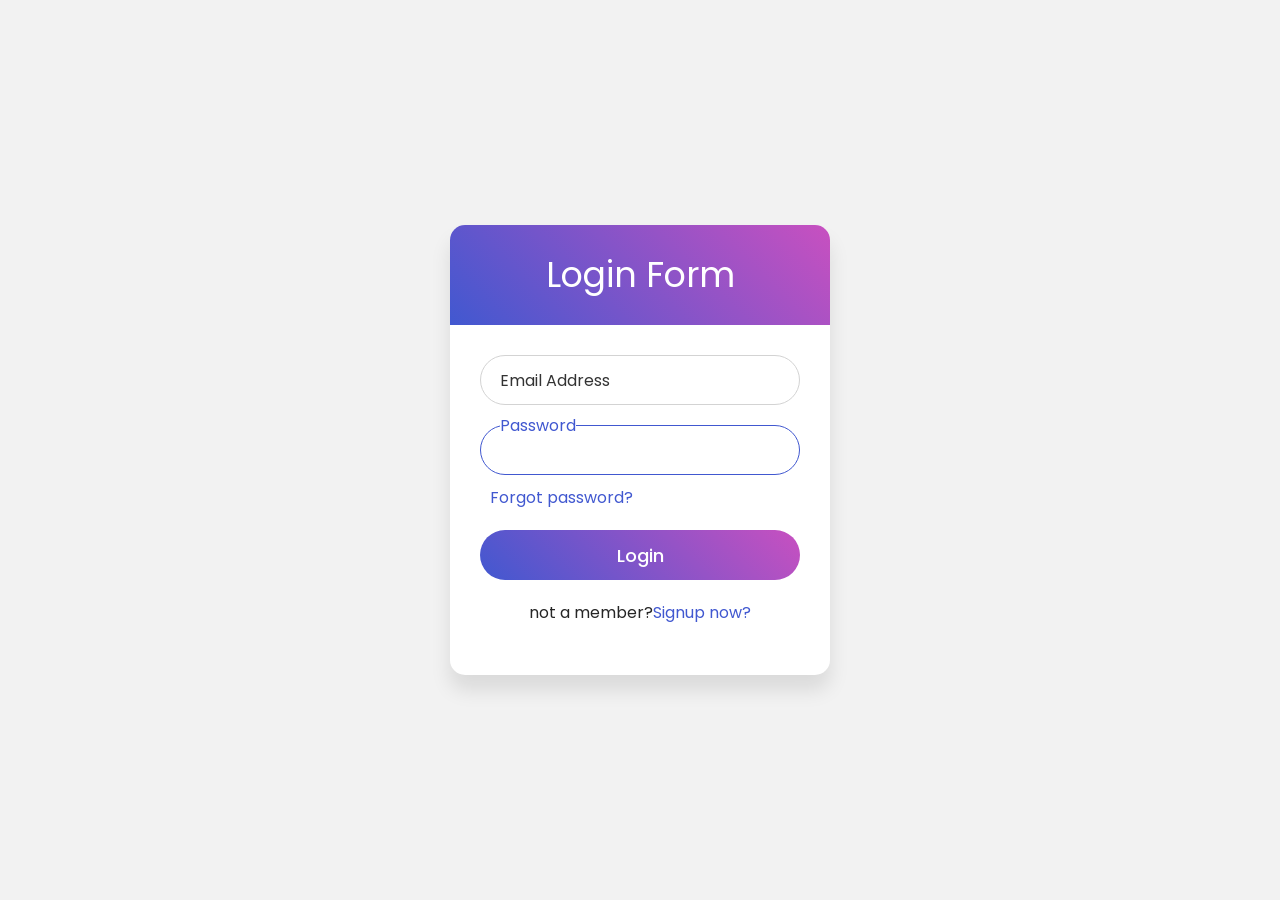
<file: index.html>
<!DOCTYPE html>
<html lang="pt-br">
<head>
    <meta charset="UTF-8">
    <title>Login form design</title>
    <link rel="stylesheet" href="style.css">
</head>
<body>
    <div class="wrapper">
        <div class="title">Login Form</div>
        <form action="#">
            <div class="field">
                <input type="text" required> 
                <label>Email Address</label>
            </div>
             <div class="field">
                <input type="password">
                <label>Password</label>
            </div>
            <div class="pass-link"><a href="#">Forgot password?</a></div>
             <div class="field"> 
              <input type="submit" value="Login">
             
            </div>
            <div class="signup-link">not a member?<a href="#">Signup now?</a></div>
        </form>
    </div>
</body>
</html>
</file>
<file: style.css>
@import url("https://fonts.googleapis.com/css2?family=Poppins:wght@300;400;500;600&display=swap");
*{
  margin: 0;
  padding: 0;
  box-sizing:border-box;
  font-family: 'poppins',sans-serif;
}
html, body{
    display: grid;
    height: 100%;
    place-items: center;
    background: #f2f2f2;
}
.wrapper{
    width: 380px;
    background: #fff;
    border-radius: 15px;
    box-shadow: 0px 15px 20px rgba(0,0,0,0.1);
}
.wrapper .title{
    color: #fff;
    font-size: 35px;
    font-size: 600;
    text-align: center;
    line-height: 100px;
    border-radius: 15px 15px 0px 0px;
    background: linear-gradient(-135deg, #c850c0, #4158d0);
} 
.wrapper form{
    padding:10px 30px 50px 30px;
}
.wrapper form .field{
    position: relative;
    height:50px;
    width:100%;
    margin-top: 20px;
}
.wrapper form .field input{
    height: 100%;
    width: 100%;
    padding-left: 20px;
    border-radius: 25px;
    outline: none;
    font-size: 17px;
    border: 1px solid lightgrey;
    transition: all 0.3s ease;
}
.wrapper form .field input:focus,
.wrapper form .field input:valid{
    border-color:#4158d0; 
}
.wrapper form .field label{
    position: absolute;
    top: 50%;
    left: 20px;
    font-size: 16px;
    color: #333;
    transform: translateY(-50%);
    pointer-events: none;
    transition: all 0.3s ease;
}
.wrapper form .field input:focus ~ label,
.wrapper form .field input:valid ~ label{
    top:0%;
    color: #4158d0;
    font-size: 16px;
    background: #fff;
    transform: translateY(-50%);
}
.wrapper form .field input[type ="submit"]{
    color: #fff;
    background: linear-gradient(-135deg, #c850c0, #4158d0);
    font-size: 18px;
    font-weight: 500;
    border: none;
    padding-left: 0px;
    cursor: pointer;
    transition: all 0.3s ease; 
}
.wrapper form .field input[type ="submit"]:active{
    transform: scale(0.95);
}
.wrapper form .pass-link {
    color: #4158d0;
    margin: 10px 0 0 10px;;
}
.wrapper form .signup-link{
    text-align: center;
    margin-top: 20px;
    color: #262626;
}
.wrapper form .pass-link a,
.wrapper form .signup-link a{
    color: #4158d0;
    text-decoration: none;
}
.wrapper form .pass-link a:hover,
.wrapper form .signup-link a:hover{
    text-decoration: underline;
}
</file>
<file: p15.css>
@import url("https://fonts.googleapis.com/css2?family=Poppins:wght@300;400;500;600&display=swap");
*{
  margin: 0;
  padding: 0;
  box-sizing:border-box;
  font-family: 'poppins',sans-serif;
}
html, body{
    display: grid;
    height: 100%;
    place-items: center;
    background: #f2f2f2;
}
.wrapper{
    width: 380px;
    background: #fff;
    border-radius: 15px;
    box-shadow: 0px 15px 20px rgba(0,0,0,0.1);
}
.wrapper .title{
    color: #fff;
    font-size: 35px;
    font-size: 600;
    text-align: center;
    line-height: 100px;
    border-radius: 15px 15px 0px 0px;
    background: linear-gradient(-135deg, #c850c0, #4158d0);
} 
.wrapper form{
    padding:10px 30px 50px 30px;
}
.wrapper form .field{
    position: relative;
    height:50px;
    width:100%;
    margin-top: 20px;
}
.wrapper form .field input{
    height: 100%;
    width: 100%;
    padding-left: 20px;
    border-radius: 25px;
    outline: none;
    font-size: 17px;
    border: 1px solid lightgrey;
    transition: all 0.3s ease;
}
.wrapper form .field input:focus,
.wrapper form .field input:valid{
    border-color:#4158d0; 
}
.wrapper form .field label{
    position: absolute;
    top: 50%;
    left: 20px;
    font-size: 16px;
    color: #333;
    transform: translateY(-50%);
    pointer-events: none;
    transition: all 0.3s ease;
}
.wrapper form .field input:focus ~ label,
.wrapper form .field input:valid ~ label{
    top:0%;
    color: #4158d0;
    font-size: 16px;
    background: #fff;
    transform: translateY(-50%);
}
.wrapper form .field input[type ="submit"]{
    color: #fff;
    background: linear-gradient(-135deg, #c850c0, #4158d0);
    font-size: 18px;
    font-weight: 500;
    border: none;
    padding-left: 0px;
    cursor: pointer;
    transition: all 0.3s ease; 
}
.wrapper form .field input[type ="submit"]:active{
    transform: scale(0.95);
}
.wrapper form .pass-link {
    color: #4158d0;
    margin: 10px 0 0 10px;;
}
.wrapper form .signup-link{
    text-align: center;
    margin-top: 20px;
    color: #262626;
}
.wrapper form .pass-link a,
.wrapper form .signup-link a{
    color: #4158d0;
    text-decoration: none;
}
.wrapper form .pass-link a:hover,
.wrapper form .signup-link a:hover{
    text-decoration: underline;
}
</file>
